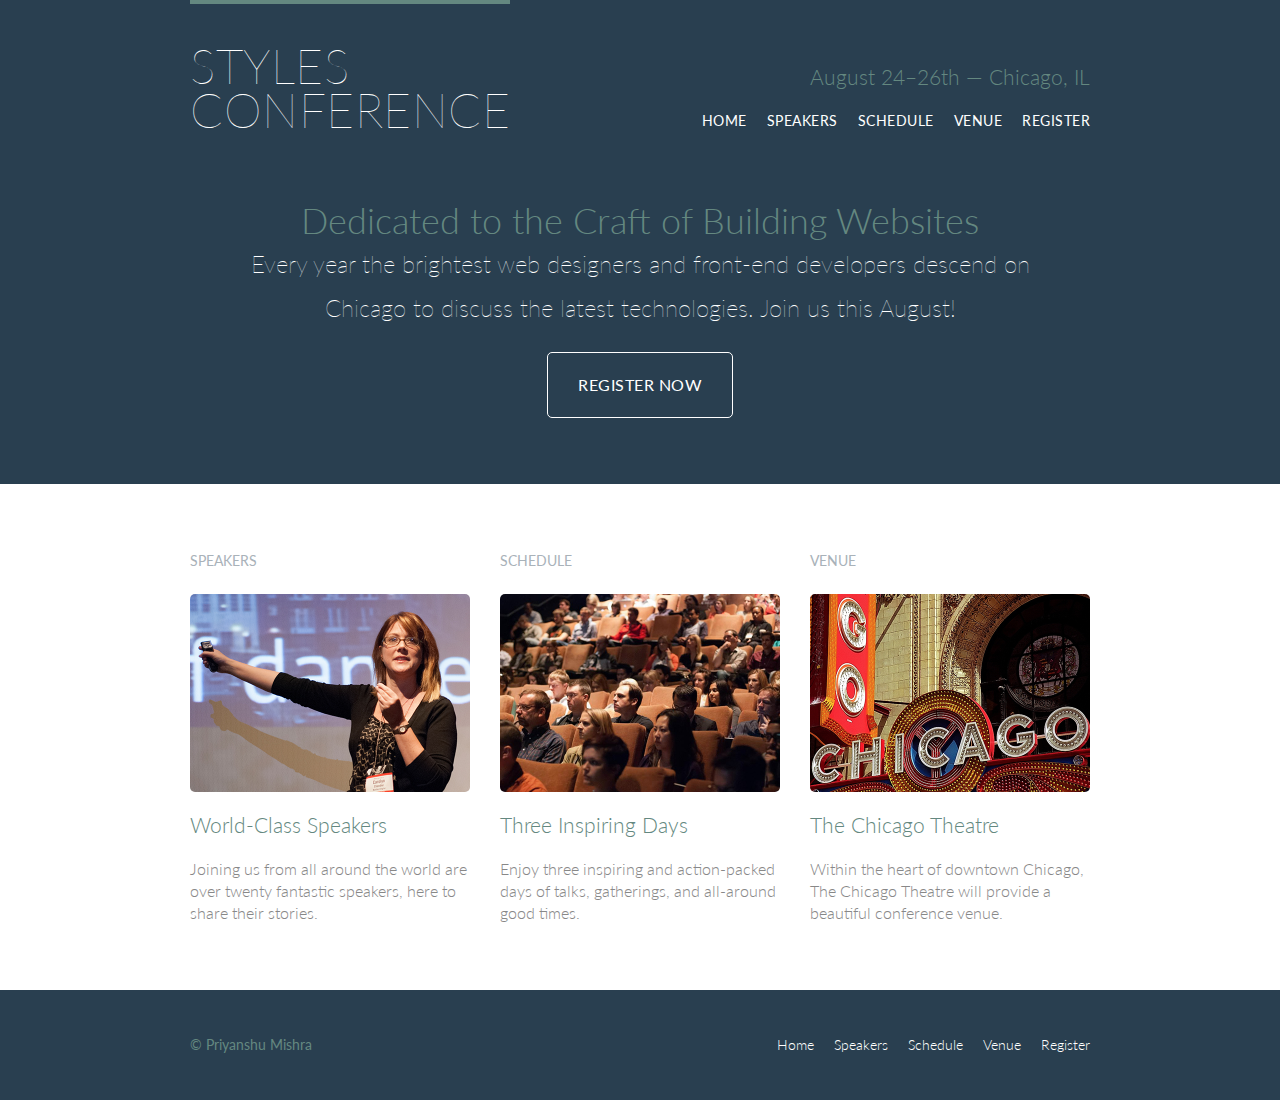
<file: Styles Conference Website/index.html>
<!DOCTYPE html>
<html lang="en">

  <head>
    <meta charset="utf-8">
    <title>Styles Conference</title>
    <link rel="stylesheet" href="assets/stylesheets/main.css">
    <link rel="stylesheet" href="http://fonts.googleapis.com/css?family=Lato:100,300,400">
  </head>

  <body>

    <!-- Header -->

    <header class="primary-header container group">

      <h1 class="logo">
        <a href="index.html">Styles <br> Conference</a>
      </h1>

      <h3 class="tagline">August 24&ndash;26th &mdash; Chicago, IL</h3>

      <nav class="nav primary-nav">
        <ul>
          <li><a href="index.html">Home</a></li><!--
          --><li><a href="speakers.html">Speakers</a></li><!--
          --><li><a href="schedule.html">Schedule</a></li><!--
          --><li><a href="venue.html">Venue</a></li><!--
          --><li><a href="register.html">Register</a></li>
        </ul>
      </nav>

    </header>

    <!-- Hero -->

    <section class="hero container">

      <h2>Dedicated to the Craft of Building Websites</h2>

      <p>Every year the brightest web designers and front-end developers descend on Chicago to discuss the latest technologies. Join us this August!</p>

      <a class="btn btn-alt" href="register.html">Register Now</a>

    </section>

    <!-- Teasers -->

    <section class="row">
      <div class="grid">

        <!-- Speakers -->

        <section class="teaser col-1-3">
          <a href="speakers.html">
            <h5>Speakers</h5>
              <img src="images/home/speakers.jpg" alt="Professional Speaker">
            <h3>World-Class Speakers</h3>
          </a>
          <p>Joining us from all around the world are over twenty fantastic speakers, here to share their stories.</p>
        </section><!--

        Schedule

        --><section class="teaser col-1-3">
          <a href="schedule.html">
            <h5>Schedule</h5>
              <img src="images/home/schedule.jpg" alt= "Schedule">
            <h3>Three Inspiring Days</h3>
          </a>
          <p>Enjoy three inspiring and action-packed days of talks, gatherings, and all-around good times.</p>
        </section><!--

        Venue

        --><section class="teaser col-1-3">
          <a href="venue.html">
            <h5>Venue</h5>
              <img src="images/home/venue.jpg" alt="Venue">
            <h3>The Chicago Theatre</h3>
          </a>
          <p>Within the heart of downtown Chicago, The Chicago Theatre will provide a beautiful conference venue.</p>
        </section>

      </div>
    </section>

    <!-- Footer -->

    <footer class="primary-footer container group">

      <small>&copy; Priyanshu Mishra</small>

      <nav class="nav">
        <ul>
          <li><a href="index.html">Home</a></li><!--
          --><li><a href="speakers.html">Speakers</a></li><!--
          --><li><a href="schedule.html">Schedule</a></li><!--
          --><li><a href="venue.html">Venue</a></li><!--
          --><li><a href="register.html">Register</a></li>
        </ul>
      </nav>

    </footer>

  </body>
</html>
</file>
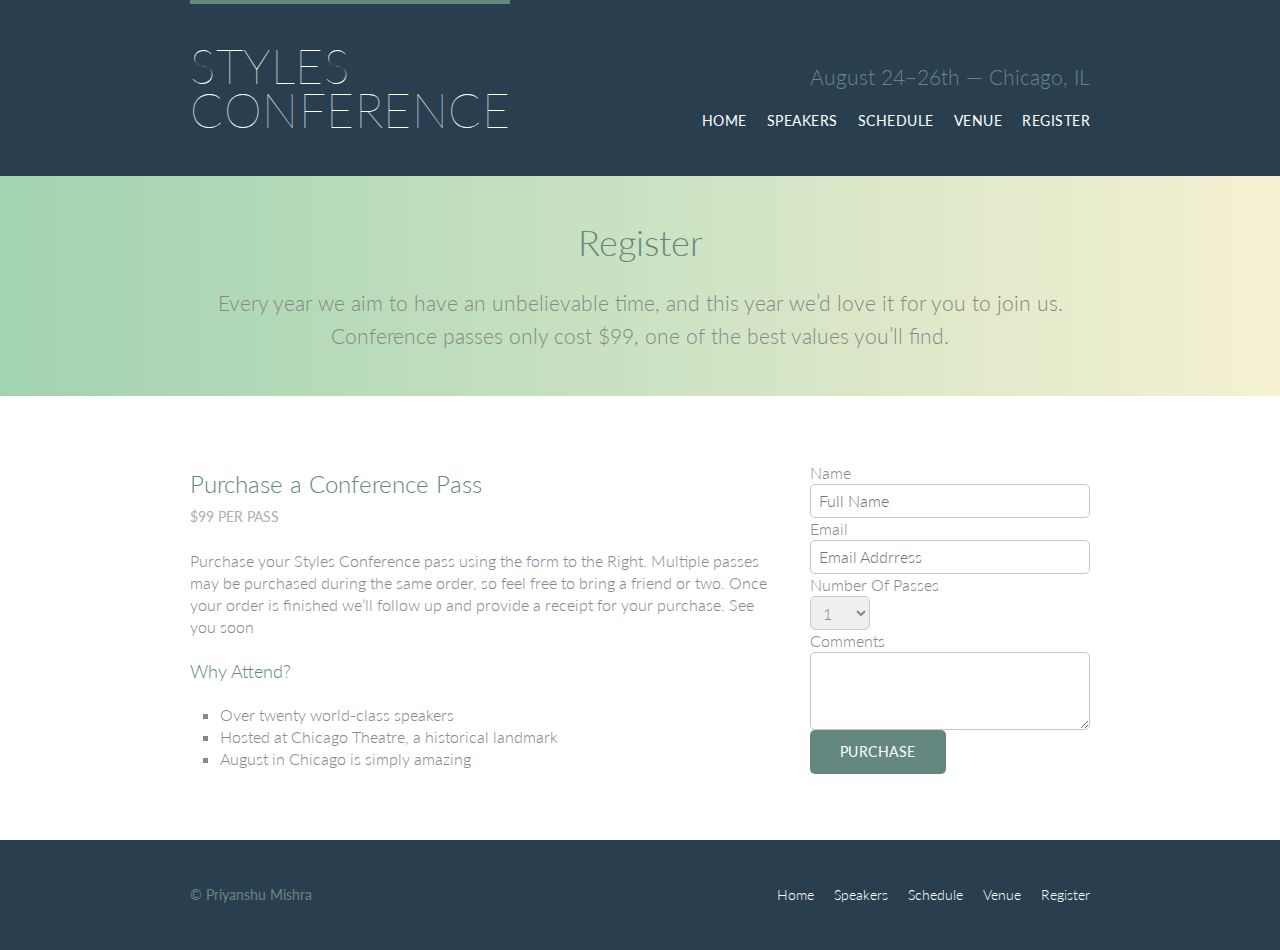
<file: Styles Conference Website/register.html>
<!DOCTYPE html>
<html lang="en">

  <head>
    <meta charset="utf-8">
    <title>Register - Styles Conference</title>
    <link rel="stylesheet" href="assets/stylesheets/main.css">
    <link rel="stylesheet" href="http://fonts.googleapis.com/css?family=Lato:100,300,400">
  </head>

  <body>

    <!-- Header -->

    <header class="primary-header container group">

      <h1 class="logo">
        <a href="index.html">Styles <br> Conference</a>
      </h1>

      <h3 class="tagline">August 24&ndash;26th &mdash; Chicago, IL</h3>

      <nav class="nav primary-nav">
        <ul>
          <li><a href="index.html">Home</a></li><!--
          --><li><a href="speakers.html">Speakers</a></li><!--
          --><li><a href="schedule.html">Schedule</a></li><!--
          --><li><a href="venue.html">Venue</a></li><!--
          --><li><a href="register.html">Register</a></li>
        </ul>
      </nav>

    </header>

    <!-- Lead -->

    <section class="row-alt">
      <div class="lead container">

        <h1>Register</h1>

        <p>Every year we aim to have an unbelievable time, and this year we&#8217;d love it for you to join us. Conference passes only cost $99, one of the best values you&#8217;ll find.</p>

      </div>
    </section>
    <section class="row">
      <div class="grid">
          <section class="col-2-3">
            
              <h2>Purchase a Conference Pass</h2>
              <h5>$99 Per Pass</h5>
              <p>Purchase your Styles Conference pass using the form to the Right. Multiple passes may be purchased during the same order, so feel free to bring a friend or two. Once your order is finished we&#8217;ll follow up and provide a receipt for your purchase. See you soon</p>
              
              <h4>Why Attend?</h4>
              <ul class="why-attend">
                <li>Over twenty world&dash;class speakers</li>
                  <li>Hosted at Chicago Theatre, a historical landmark</li>
                  <li>August in Chicago is simply amazing</li>
              </ul>
          </section><!--
            --><form class="col-1-3" action="#" method="post">
          <fieldset class="register-group">
          <label>
              Name
              <input type="text" name="Name" placeholder="Full Name" required>
              </label>
              <label>
              Email
                  <input type="email" name="Email" placeholder="Email Addrress" required>
              </label>
              <label>
              Number Of Passes
                  <select name="Quantity" required>
                  <option value="1" selected>1</option>
                  <option value="2">2</option>
                  <option value="3">3</option>
                  <option value="4">4</option>
                  <option value="5">5</option> 
                  </select>
              </label>
              <label>
              Comments
                  <textarea Name="Comments"></textarea>
              </label>
          </fieldset>      
          <input class="btn btn-default" type="submit" name="Submit" value="Purchase">
               </form>
        </div>
      </section>

    <!-- Footer -->

    <footer class="primary-footer container group">

      <small>&copy; Priyanshu Mishra</small>

      <nav class="nav">
        <ul>
          <li><a href="index.html">Home</a></li><!--
          --><li><a href="speakers.html">Speakers</a></li><!--
          --><li><a href="schedule.html">Schedule</a></li><!--
          --><li><a href="venue.html">Venue</a></li><!--
          --><li><a href="register.html">Register</a></li>
        </ul>
      </nav>

    </footer>

  </body>
</html>
</file>
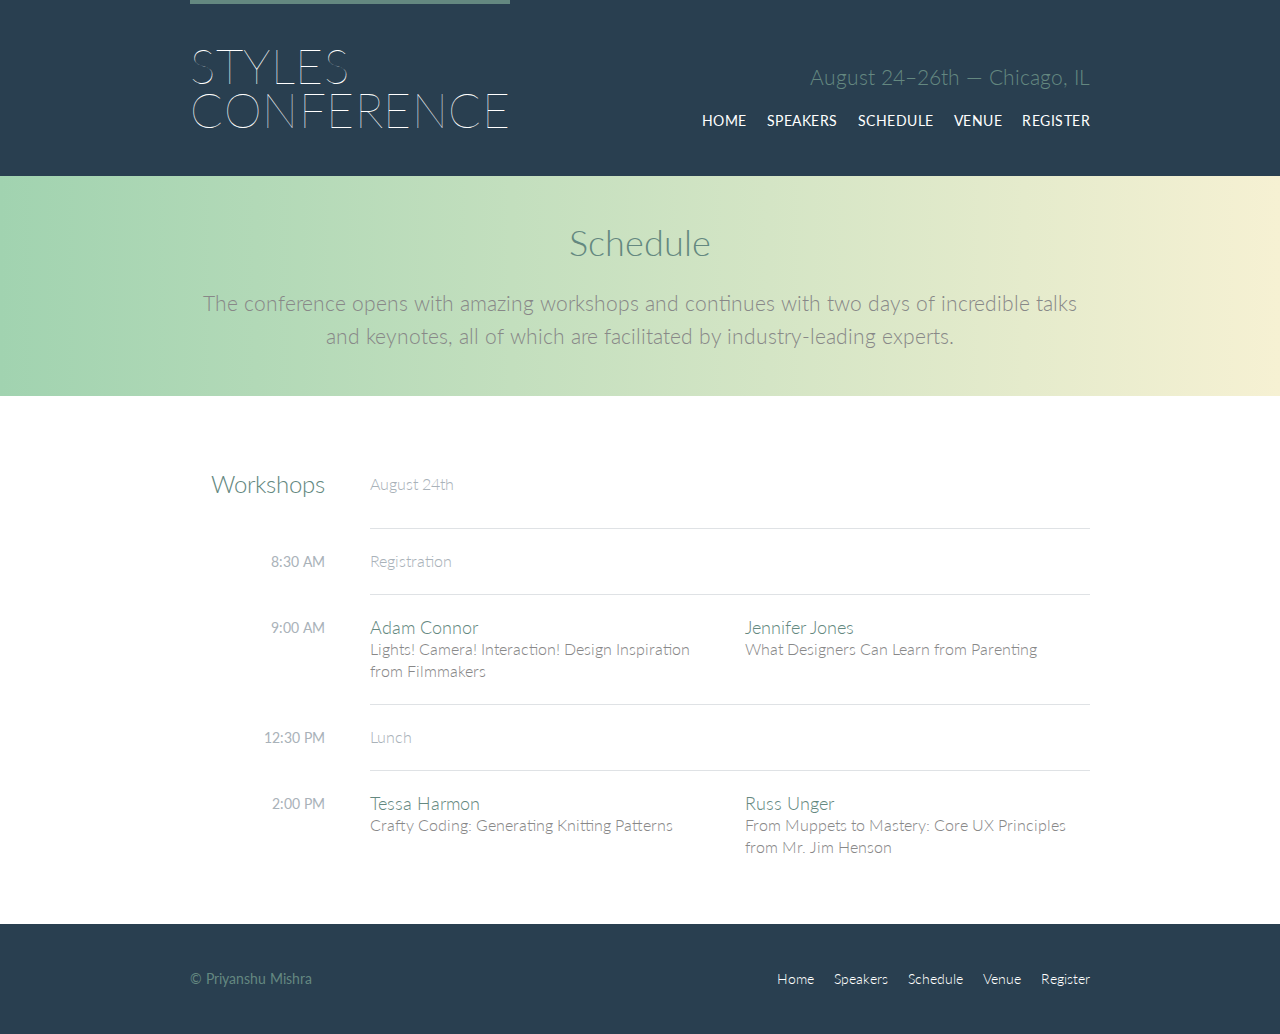
<file: Styles Conference Website/schedule.html>
<!DOCTYPE html>
<html lang="en">

  <head>
    <meta charset="utf-8">
    <title>Schedule - Styles Conference</title>
    <link rel="stylesheet" href="assets/stylesheets/main.css">
    <link rel="stylesheet" href="http://fonts.googleapis.com/css?family=Lato:100,300,400">
  </head>

  <body>

    <!-- Header -->

    <header class="primary-header container group">

      <h1 class="logo">
        <a href="index.html">Styles <br> Conference</a>
      </h1>

      <h3 class="tagline">August 24&ndash;26th &mdash; Chicago, IL</h3>

      <nav class="nav primary-nav">
        <ul>
          <li><a href="index.html">Home</a></li><!--
          --><li><a href="speakers.html">Speakers</a></li><!--
          --><li><a href="schedule.html">Schedule</a></li><!--
          --><li><a href="venue.html">Venue</a></li><!--
          --><li><a href="register.html">Register</a></li>
        </ul>
      </nav>

    </header>

    <!-- Lead -->

    <section class="row-alt">
      <div class="lead container">

        <h1>Schedule</h1>

        <p>The conference opens with amazing workshops and continues with two days of incredible talks and keynotes, all of which are facilitated by industry-leading experts.</p>

      </div>
    </section>
      <section class="row">
          <div class="container">
            <table>
      <thead>
        <tr>
      <th scope="row">
        Workshops
      </th>
      <td class="schedule-offset" colspan="2">
        August 24th
      </td>
    </tr>
      </thead>
      <tbody>
        <tr>
      <th scope="row">
        <time datetime="08:30:00">8:30 AM</time>
      </th>
      <td class="schedule-offset" colspan="2">
        Registration
      </td>
    </tr>
          <tr>
      <th scope="row">
        <time datetime="09:00:00">9:00 AM</time>
      </th>
      <td>
        <a href="speakers.html#adam-connor">
          <h4>Adam Connor</h4>
          Lights! Camera! Interaction! Design Inspiration from Filmmakers
        </a>
      </td>
      <td>
        <a href="speakers.html#jennifer-jones">
          <h4>Jennifer Jones</h4>
          What Designers Can Learn from Parenting
        </a>
      </td>
    </tr>
          <tr>
      <th scope="row">
        <time datetime="12:30:00">12:30 PM</time>
      </th>
      <td class="schedule-offset" colspan="2">
        Lunch
      </td>
    </tr>
    <tr>
      <th scope="row">
        <time datetime="14:00">2:00 PM</time>
      </th>
      <td>
        <a href="speakers.html#tessa-harmon">
          <h4>Tessa Harmon</h4>
          Crafty Coding: Generating Knitting Patterns
        </a>
      </td>
      <td>
        <a href="speakers.html#russ-unger">
          <h4>Russ Unger</h4>
          From Muppets to Mastery: Core UX Principles from Mr. Jim Henson
        </a>
      </td>
    </tr>
      </tbody>
    </table>
          </div>
      </section>

    <!-- Footer -->

    <footer class="primary-footer container group">

      <small>&copy; Priyanshu Mishra</small>

      <nav class="nav">
        <ul>
          <li><a href="index.html">Home</a></li><!--
          --><li><a href="speakers.html">Speakers</a></li><!--
          --><li><a href="schedule.html">Schedule</a></li><!--
          --><li><a href="venue.html">Venue</a></li><!--
          --><li><a href="register.html">Register</a></li>
        </ul>
      </nav>

    </footer>

  </body>
</html>
</file>
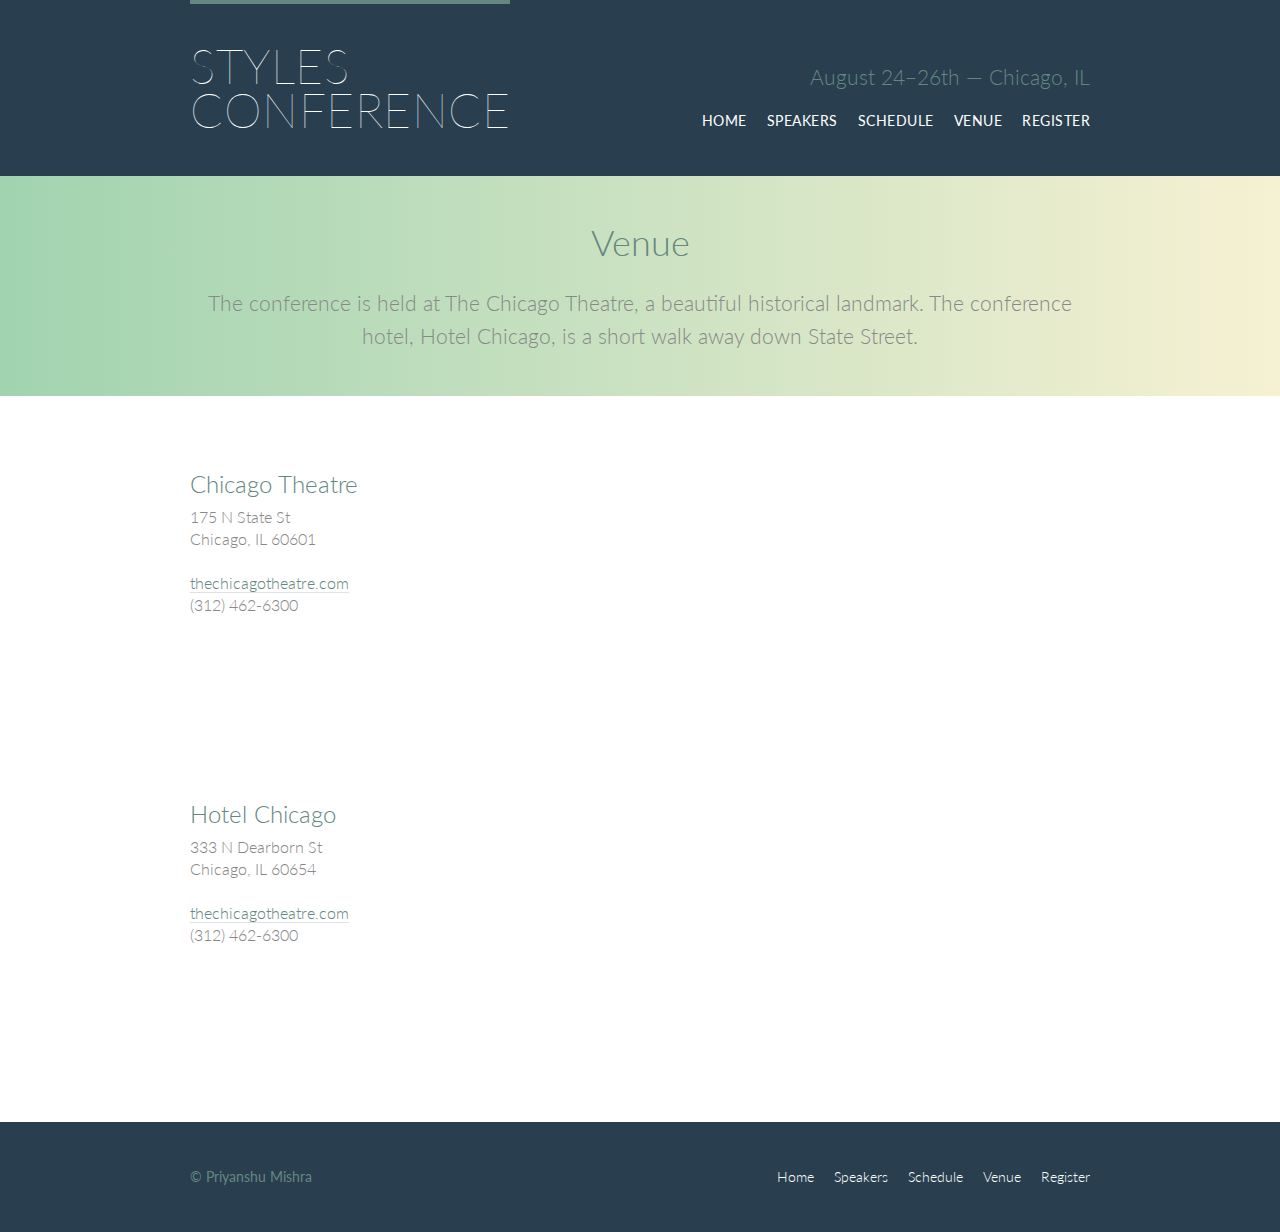
<file: Styles Conference Website/venue.html>
<!DOCTYPE html>
<html lang="en">

  <head>
    <meta charset="utf-8">
    <title>Venue - Styles Conference</title>
    <link rel="stylesheet" href="assets/stylesheets/main.css">
    <link rel="stylesheet" href="http://fonts.googleapis.com/css?family=Lato:100,300,400">
  </head>

  <body>

    <!-- Header -->

    <header class="primary-header container group">

      <h1 class="logo">
        <a href="index.html">Styles <br> Conference</a>
      </h1>

      <h3 class="tagline">August 24&ndash;26th &mdash; Chicago, IL</h3>

      <nav class="nav primary-nav">
        <ul>
          <li><a href="index.html">Home</a></li><!--
          --><li><a href="speakers.html">Speakers</a></li><!--
          --><li><a href="schedule.html">Schedule</a></li><!--
          --><li><a href="venue.html">Venue</a></li><!--
          --><li><a href="register.html">Register</a></li>
        </ul>
      </nav>

    </header>

    <!-- Lead -->

    <section class="row-alt">
      <div class="lead container">

        <h1>Venue</h1>

        <p>The conference is held at The Chicago Theatre, a beautiful historical landmark. The conference hotel, Hotel Chicago, is a short walk away down State Street.</p>

      </div>
    </section>
    <section class="row">
          <div class="grid">
            <section class="venue-theatre">
             <div class="col-1-3">
                <h2>Chicago Theatre</h2>
                 <p>175 N State St<br> Chicago, IL 60601</p>
                 <p><a href="http://www.thechicagotheatre.com/">thechicagotheatre.com</a><br>(312) 462-6300</p>
                </div><!--
                --><iframe class="venue-map col-2-3" src="https://www.google.com/maps/embed?pb=!1m5!3m3!1m2!1s0x880e2ca55810a493%3A0x4700ddf60fcbfad6!2schicago+theatre!5e0!3m2!1sen!2sus!4v1388701393606"></iframe><!-- 
            --></section>
            <section class="venue-hotel">
              <div class="col-1-3">
                <h2>Hotel Chicago</h2>
                <p>333 N Dearborn St<br> Chicago, IL 60654</p>
                <p><a href="http://www.hotelchicago.com/">thechicagotheatre.com</a> <br> (312) 462-6300</p>
                </div><!--
                --><iframe class="venue-map col-2-3" src="https://www.google.com/maps/embed?pb=!1m5!3m3!1m2!1s0x880e2cb1da049173%3A0xa5c91d255a775f0b!2sHotel+Sax+Chicago%2C+North+Dearborn+Street%2C+Chicago%2C+IL!5e0!3m2!1sen!2sus!4v1388702493978"></iframe><!--
            --></section>
          </div>
    </section>

    <!-- Footer -->

    <footer class="primary-footer container group">

      <small>&copy; Priyanshu Mishra</small>

      <nav class="nav">
        <ul>
          <li><a href="index.html">Home</a></li><!--
          --><li><a href="speakers.html">Speakers</a></li><!--
          --><li><a href="schedule.html">Schedule</a></li><!--
          --><li><a href="venue.html">Venue</a></li><!--
          --><li><a href="register.html">Register</a></li>
        </ul>
      </nav>

    </footer>

  </body>
</html>
</file>
<file: Styles Conference Website/assets/stylesheets/main.css>
/* http://meyerweb.com/eric/tools/css/reset/
   v2.0 | 20110126
   License: none (public domain)
*/

html, body, div, span, applet, object, iframe,
h1, h2, h3, h4, h5, h6, p, blockquote, pre,
a, abbr, acronym, address, big, cite, code,
del, dfn, em, img, ins, kbd, q, s, samp,
small, strike, strong, sub, sup, tt, var,
b, u, i, center,
dl, dt, dd, ol, ul, li,
fieldset, form, label, legend,
table, caption, tbody, tfoot, thead, tr, th, td,
article, aside, canvas, details, embed,
figure, figcaption, footer, header, hgroup,
menu, nav, output, ruby, section, summary,
time, mark, audio, video {
  margin: 0;
  padding: 0;
  border: 0;
  font-size: 100%;
  font: inherit;
  vertical-align: baseline;
}
/* HTML5 display-role reset for older browsers */
article, aside, details, figcaption, figure,
footer, header, hgroup, menu, nav, section {
  display: block;
}
body {
  line-height: 1;
}
ol, ul {
  list-style: none;
}
blockquote, q {
  quotes: none;
}
blockquote:before, blockquote:after,
q:before, q:after {
  content: '';
  content: none;
}
table {
  border-collapse: collapse;
  border-spacing: 0;
}

/*
  ========================================
  Custom styles
  ========================================
*/

body {
  background: #293f50;
  color: #888;
  font: 300 16px/22px "Lato", "Open Sans", "Helvetica Neue", Helvetica, Arial, sans-serif;
}

/*
  ========================================
  Grid
  ========================================
*/

*,
*:before,
*:after {
  -webkit-box-sizing: border-box;
     -moz-box-sizing: border-box;
          box-sizing: border-box;
}
.container,
.grid {
  margin: 0 auto;
  width: 960px;
}
.container {
  padding-left: 30px;
  padding-right: 30px;
}
.grid,
.col-1-3,
.col-2-3 {
  padding-left: 15px;
  padding-right: 15px;
}
.col-1-3,
.col-2-3  {
  display: inline-block;
  vertical-align: top;
}
.col-1-3 {
  width: 33.33%;
}
.col-2-3 {
  width: 66.66%;
}

/*
  ========================================
  Clearfix
  ========================================
*/

.group:before,
.group:after {
  content: "";
  display: table;
}
.group:after {
  clear: both;
}
.group {
  clear: both;
  *zoom: 1;
}

/*
  ========================================
  Rows
  ========================================
*/

.row,
.row-alt {
  min-width: 960px;
}
.row {
  background: #fff;
  padding: 66px 0 44px 0;
}
.row-alt {
  background: #cbe2c1;
  background: -webkit-linear-gradient(to right, #a1d3b0, #f6f1d3);
  background:    -moz-linear-gradient(to right, #a1d3b0, #f6f1d3);
  background:         linear-gradient(to right, #a1d3b0, #f6f1d3);
  padding: 44px 0 22px 0;
}

/*
  ========================================
  Typography
  ========================================
*/

h1, h2, h3, h4 {
  color: #648880;
}
h1, h3, h4, h5, p {
  margin-bottom: 22px;
}
h1 {
  font-size: 36px;
  line-height: 44px;
}
h2 {
  font-size: 24px;
  line-height: 44px;
}
h3 {
  font-size: 21px;
}
h4 {
  font-size: 18px;
}
h5 {
  color: #a9b2b9;
  font-size: 14px;
  font-weight: 400;
  text-transform: uppercase;
}
strong {
  font-weight: 400;
}
cite,
em {
  font-style: italic;
}

/*
  ========================================
  Leads
  ========================================
*/

.lead {
  text-align: center;
}
.lead p {
  font-size: 21px;
  line-height: 33px;
}

/*
  ========================================
  Links
  ========================================
*/

a {
  color: #648880;
  text-decoration: none;
}
a:hover {
  color: #a9b2b9;
}
p a {
  border-bottom: 1px solid #dfe2e5;
}
.primary-header a,
.primary-footer a {
  color: #fff;
}
.primary-header a:hover,
.primary-footer a:hover {
  color: #648880;
}

/*
  ========================================
  Buttons
  ========================================
*/

.btn {
  border-radius: 5px;
  color: #fff;
  cursor: pointer;
  display: inline-block;
  font-weight: 400;
  letter-spacing: .5px;
  margin: 0;
  text-transform: uppercase;
}
.btn-alt {
  border: 1px solid #fff;
  padding: 10px 30px;
}
.btn-alt:hover {
  background: #fff;
  color: #648880;
}

/*
  ========================================
  Primary header
  ========================================
*/

.logo {
  border-top: 4px solid #648880;
  float: left;
  font-size: 48px;
  font-weight: 100;
  letter-spacing: .5px;
  line-height: 44px;
  padding: 40px 0 22px 0;
  text-transform: uppercase;
}
.tagline {
  margin: 66px 0 22px 0;
  text-align: right;
}
.primary-nav {
  font-size: 14px;
  font-weight: 400;
  letter-spacing: .5px;
  text-transform: uppercase;
}

/*
  ========================================
  Primary footer
  ========================================
*/

.primary-footer {
  color: #648880;
  font-size: 14px;
  padding-bottom: 44px;
  padding-top: 44px;
}
.primary-footer small {
  float: left;
  font-weight: 400;
}

/*
  ========================================
  Navigation
  ========================================
*/

.nav {
  text-align: right;
}
.nav li {
  display: inline-block;
  margin: 0 10px;
  vertical-align: top;
}
.nav li:last-child {
  margin-right: 0;
}

/*
  ========================================
  Home
  ========================================
*/

.hero {
  color: #fff;
  line-height: 44px;
  padding: 22px 80px 66px 80px;
  text-align: center;
}
.hero h2 {
  font-size: 36px;
}
.hero p {
  font-size: 24px;
  font-weight: 100;
}
.teaser a:hover h3 {
  color: #a9b2b9;
}

/*
  ========================================
  Speakers
  ========================================
*/

.speaker {
  margin-bottom: 44px;
}
.speaker-info {
  border: 1px solid #dfe2e5;
  border-radius: 5px;
  margin-top: 88px;
  padding: 22px 0;
  text-align: center;
}
.teaser img {
  border-radius: 5px;
  display: block;
  margin-bottom: 22px;
  max-width: 100%
}
.speaker-info img {
  border-radius: 50%;
  height: 130px;
  margin: -66px 0 22px 0;
  vertical-align: top;
}
.speaker-info {
  border: 1px solid #dfe2e5;
  border-radius: 5px;
  margin-top: 88px;
  padding-bottom: 22px;
  text-align: center;
}
/*
  ========================================
  Venue
  ========================================
*/

.venue-theatre {
  margin-bottom: 66px;
}
.venue-hotel {
  margin-bottom: 22px;
}
.venue-map {
  height: 264px;
}
/*
  ========================================
  Register
  ========================================
*/
.why-attend{
    list-style: square;
    margin: 0 0 22px 30px;
}
form{
    margin-bottom: 22px
}
input,
select,
textarea{
    font: 300 16px/22px "Lato", "Open Sans", "Helvetica Neue", Helvetica, Arial, sans-serif;
}
register-group label{
    color: #648880;
    cursor: pointer;
    font-weight: 400;
}
.register-group input,
.register-group select,
.register-group textarea{
    border: 1px solid #c6c9cc;
    border-radius: 5px;
    color: #888;
    display: block;
    margin: 5px 0 20 0;
    padding: 5px 8px;
}
.register-group input,
.register-group textarea{
    width: 100%;
}
.register-group select{
    height: 34px;
    width: 60px;
}
.register-group textarea{
    height: 78px;
}
.btn-default{
    border: 0;
    background: #648880;
    padding: 11px 30px;
    font-size: 14px;
}
.btn-default:hover{
background: #77a198;
}
/*
  ========================================
  Schedule
  ========================================
*/

table {
  margin-bottom: 44px;
  width: 100%;
}
table:last-child {
  margin-bottom: 0;
}
th,
td {
  padding-bottom: 22px;
  vertical-align: top;
}
th {
  padding-right: 45px;
  text-align: right;
  width: 20%;
}
td {
  width: 40%;
}
thead {
  line-height: 44px;
}
thead th {
  color: #648880;
  font-size: 24px;
}
tbody th {
  color: #a9b2b9;
  font-size: 14px;
  font-weight: 400;
  padding-top: 22px;
  text-transform: uppercase;
}
tbody td {
  border-top: 1px solid #dfe2e5;
  padding-top: 21px;
}
tbody td:first-of-type {
  padding-right: 15px;
}
tbody td:last-of-type {
  padding-left: 15px;
}
tbody td:only-of-type {
  padding-left: 0;
  padding-right: 0;
}
table a {
  color: #888;
}
table h4 {
  margin-bottom: 0;
}
.schedule-offset {
  color: #a9b2b9;
}
</file>
